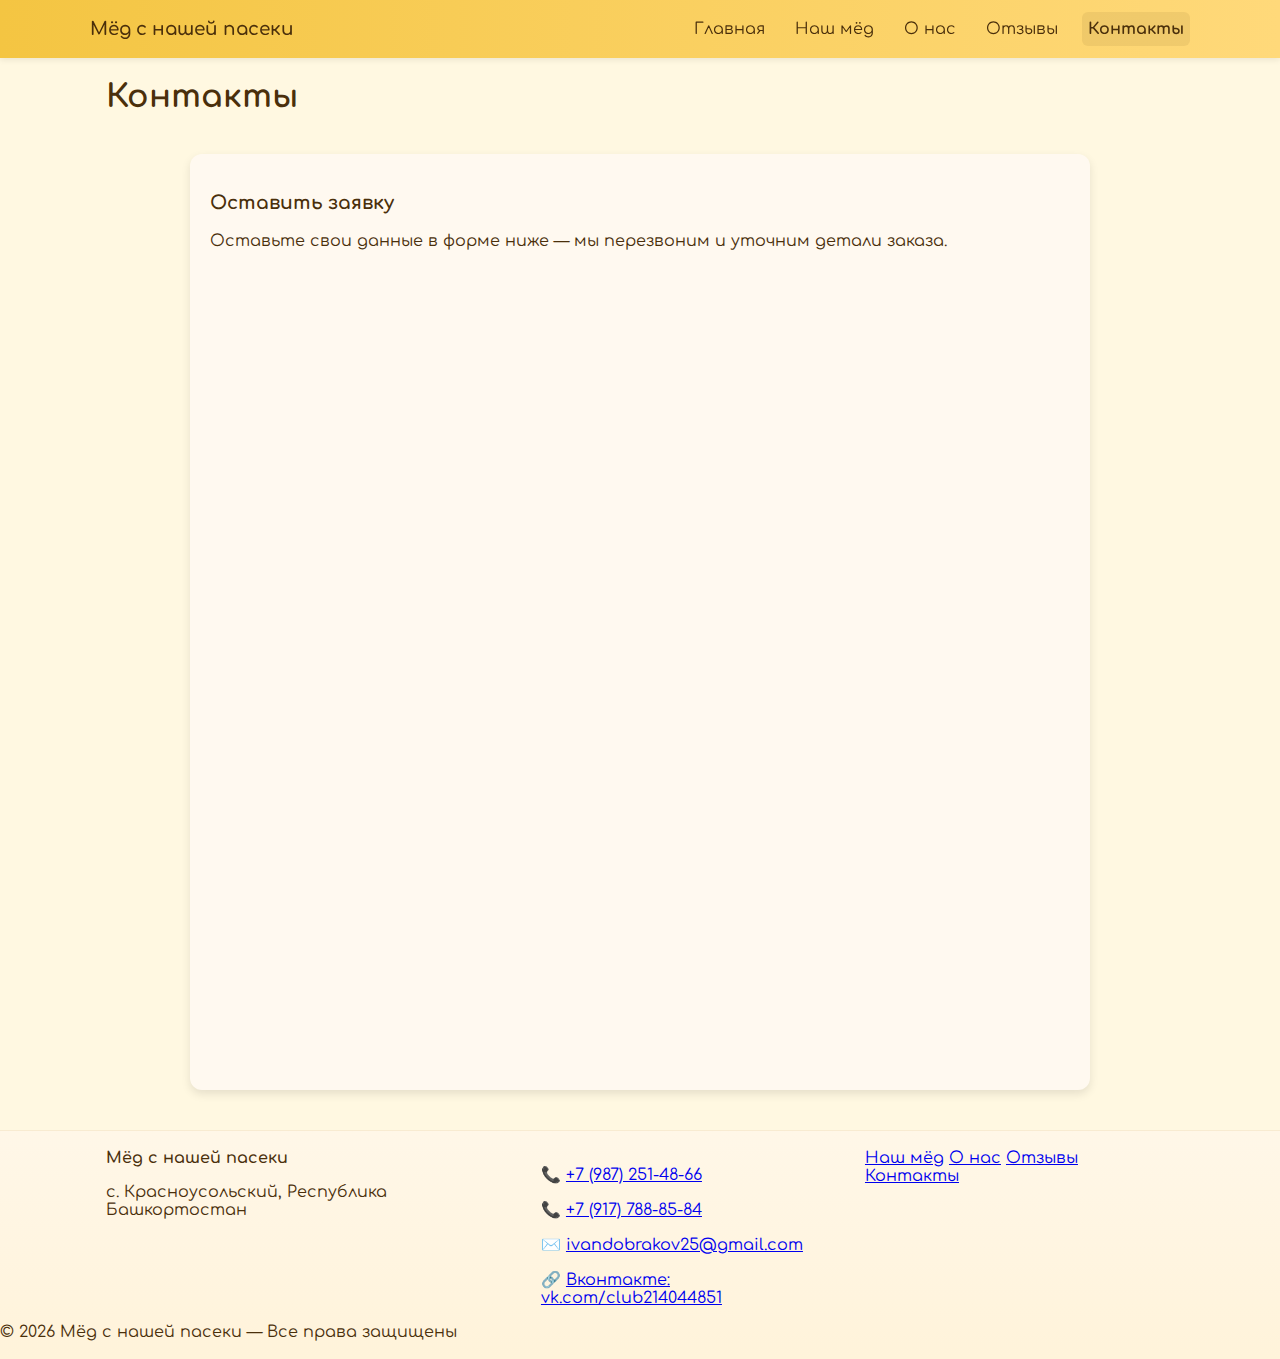
<file: contacts.html>
<!doctype html>
<html lang="ru">
<head>
    <meta charset="utf-8" />
    <meta name="viewport" content="width=device-width,initial-scale=1" />
    <title>Контакты — Мёд с нашей пасеки</title>
    <link href="https://fonts.googleapis.com/css2?family=Comfortaa:wght@300;400;600&display=swap" rel="stylesheet">
    <link rel="stylesheet" href="css/style.css">
    <style>
        /* Центрируем форму и делаем её шире */
        #order {
            max-width: 900px;
            margin: 40px auto;
            padding: 20px;
            box-sizing: border-box;
            background: #fff9f0;
            border-radius: 12px;
            box-shadow: 0 4px 10px rgba(0,0,0,0.1);
        }

            #order iframe {
                width: 100%;
                min-height: 800px;
                border: none;
            }

        /* Адаптивно для мобильных */
        @media (max-width: 600px) {
            #order {
                margin: 20px 10px;
                padding: 15px;
            }

                #order iframe {
                    min-height: 600px;
                }
        }
    </style>
</head>
<body>
    <header class="site-header">
        <div class="container header-inner">
            <a class="logo" href="index.html">Мёд с нашей пасеки</a>
            <nav class="main-nav" id="mainNav">
                <a href="index.html">Главная</a>
                <a href="products.html">Наш мёд</a>
                <a href="about.html">О нас</a>
                <a href="reviews.html">Отзывы</a>
                <a href="contacts.html" class="active">Контакты</a>
            </nav>
            <button class="nav-toggle" id="navToggle" aria-label="Открыть меню">☰</button>
        </div>
    </header>

    <main class="container contacts-page">
        <h1>Контакты</h1>

        <div id="order">
            <h3>Оставить заявку</h3>
            <p>Оставьте свои данные в форме ниже — мы перезвоним и уточним детали заказа.</p>
            <!-- Встроенная Google Форма -->
            <iframe src="https://docs.google.com/forms/d/e/1FAIpQLSe_6qKiv-RSx6k1u8Ks1WRaG6wUzlsBIpOIaFotKOJRBc7Eyw/viewform?embedded=true">Загрузка…</iframe>
        </div>
    </main>

    <footer class="site-footer">
        <div class="container footer-inner">
            <div class="footer-brand">
                <a class="logo" href="index.html">Мёд с нашей пасеки</a>
                <p>с. Красноусольский, Республика Башкортостан</p>
            </div>

            <div class="footer-contacts">
                <p>📞 <a href="tel:+79872514866">+7 (987) 251-48-66</a></p>
                <p>📞 <a href="tel:+79177888584">+7 (917) 788-85-84</a></p>
                <p>✉️ <a href="mailto:ivandobrakov25@gmail.com">ivandobrakov25@gmail.com</a></p>
                <p>🔗 <a href="https://vk.com/club214044851" target="_blank" rel="noopener noreferrer">Вконтакте: vk.com/club214044851</a></p>
            </div>

            <div class="footer-links">
                <a href="products.html">Наш мёд</a>
                <a href="about.html">О нас</a>
                <a href="reviews.html">Отзывы</a>
                <a href="contacts.html">Контакты</a>
            </div>
        </div>

        <div class="copyright">
            © <span id="year"></span> Мёд с нашей пасеки — Все права защищены
        </div>
    </footer>

    <script>
        document.getElementById("year").textContent = new Date().getFullYear();
    </script>


    <script>
        document.getElementById('navToggle').addEventListener('click', function () {
            document.getElementById('mainNav').classList.toggle('open');
        });
        document.getElementById('yearContacts').textContent = new Date().getFullYear();
    </script>
</body>
</html>
</file>
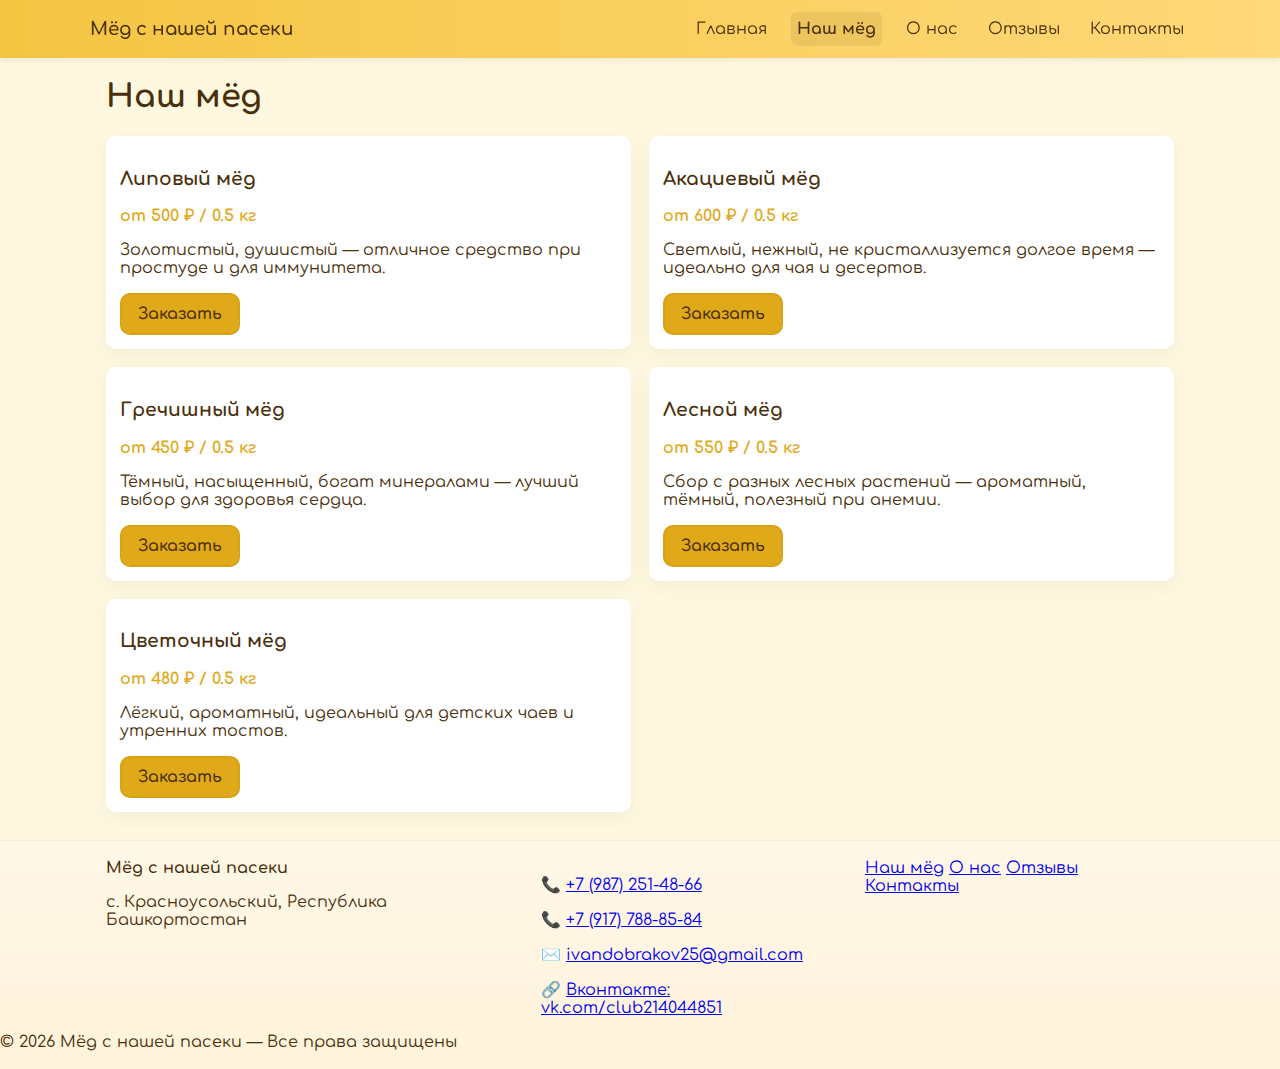
<file: products.html>
<!doctype html>
<html lang="ru">
<head>
    <meta charset="utf-8" />
    <meta name="viewport" content="width=device-width,initial-scale=1" />
    <title>Наш мёд — Мёд с нашей пасеки</title>
    <link href="https://fonts.googleapis.com/css2?family=Comfortaa:wght@300;400;600&display=swap" rel="stylesheet">
    <link rel="stylesheet" href="css/style.css">
</head>
<body>
    <header class="site-header">
        <div class="container header-inner">
            <a class="logo" href="index.html">Мёд с нашей пасеки</a>
            <nav class="main-nav" id="mainNav">
                <a href="index.html">Главная</a>
                <a href="products.html" class="active">Наш мёд</a>
                <a href="about.html">О нас</a>
                <a href="reviews.html">Отзывы</a>
                <a href="contacts.html">Контакты</a>
            </nav>
            <button class="nav-toggle" id="navToggle" aria-label="Открыть меню">☰</button>
        </div>
    </header>

    <main class="container products-page">
        <h1>Наш мёд</h1>
        <section class="products-grid">
            <article class="product-card">
                <!-- <img src="images/honey-linden.jpg" alt="Липовый мёд"> -->
                <h3>Липовый мёд</h3>
                <p class="price">от 500 ₽ / 0.5 кг</p>
                <p>Золотистый, душистый — отличное средство при простуде и для иммунитета.</p>
                <a class="btn" href="contacts.html#order">Заказать</a>
            </article>

            <article class="product-card">
                <!-- <img src="images/honey-acacia.jpg" alt="Акациевый мёд"> -->
                <h3>Акациевый мёд</h3>
                <p class="price">от 600 ₽ / 0.5 кг</p>
                <p>Светлый, нежный, не кристаллизуется долгое время — идеально для чая и десертов.</p>
                <a class="btn" href="contacts.html#order">Заказать</a>
            </article>

            <article class="product-card">
                <!-- <img src="images/honey-buckwheat.jpg" alt="Гречишный мёд"> -->
                <h3>Гречишный мёд</h3>
                <p class="price">от 450 ₽ / 0.5 кг</p>
                <p>Тёмный, насыщенный, богат минералами — лучший выбор для здоровья сердца.</p>
                <a class="btn" href="contacts.html#order">Заказать</a>
            </article>

            <article class="product-card">
                <!-- <img src="images/honey-forest.jpg" alt="Лесной мёд"> -->
                <h3>Лесной мёд</h3>
                <p class="price">от 550 ₽ / 0.5 кг</p>
                <p>Сбор с разных лесных растений — ароматный, тёмный, полезный при анемии.</p>
                <a class="btn" href="contacts.html#order">Заказать</a>
            </article>

            <article class="product-card">
                <!-- <img src="images/honey-flower.jpg" alt="Цветочный мёд"> -->
                <h3>Цветочный мёд</h3>
                <p class="price">от 480 ₽ / 0.5 кг</p>
                <p>Лёгкий, ароматный, идеальный для детских чаев и утренних тостов.</p>
                <a class="btn" href="contacts.html#order">Заказать</a>
            </article>
        </section>
    </main>

    <footer class="site-footer">
        <div class="container footer-inner">
            <div class="footer-brand">
                <a class="logo" href="index.html">Мёд с нашей пасеки</a>
                <p>с. Красноусольский, Республика Башкортостан</p>
            </div>

            <div class="footer-contacts">
                <p>📞 <a href="tel:+79872514866">+7 (987) 251-48-66</a></p>
                <p>📞 <a href="tel:+79177888584">+7 (917) 788-85-84</a></p>
                <p>✉️ <a href="mailto:ivandobrakov25@gmail.com">ivandobrakov25@gmail.com</a></p>
                <p>🔗 <a href="https://vk.com/club214044851" target="_blank" rel="noopener noreferrer">Вконтакте: vk.com/club214044851</a></p>
            </div>

            <div class="footer-links">
                <a href="products.html">Наш мёд</a>
                <a href="about.html">О нас</a>
                <a href="reviews.html">Отзывы</a>
                <a href="contacts.html">Контакты</a>
            </div>
        </div>

        <div class="copyright">
            © <span id="year"></span> Мёд с нашей пасеки — Все права защищены
        </div>
    </footer>

    <script>
        document.getElementById("year").textContent = new Date().getFullYear();
    </script>


    <script>
        document.getElementById('navToggle').addEventListener('click', function () {
            document.getElementById('mainNav').classList.toggle('open');
        });
        document.getElementById('yearProducts').textContent = new Date().getFullYear();
    </script>
</body>
</html>
</file>
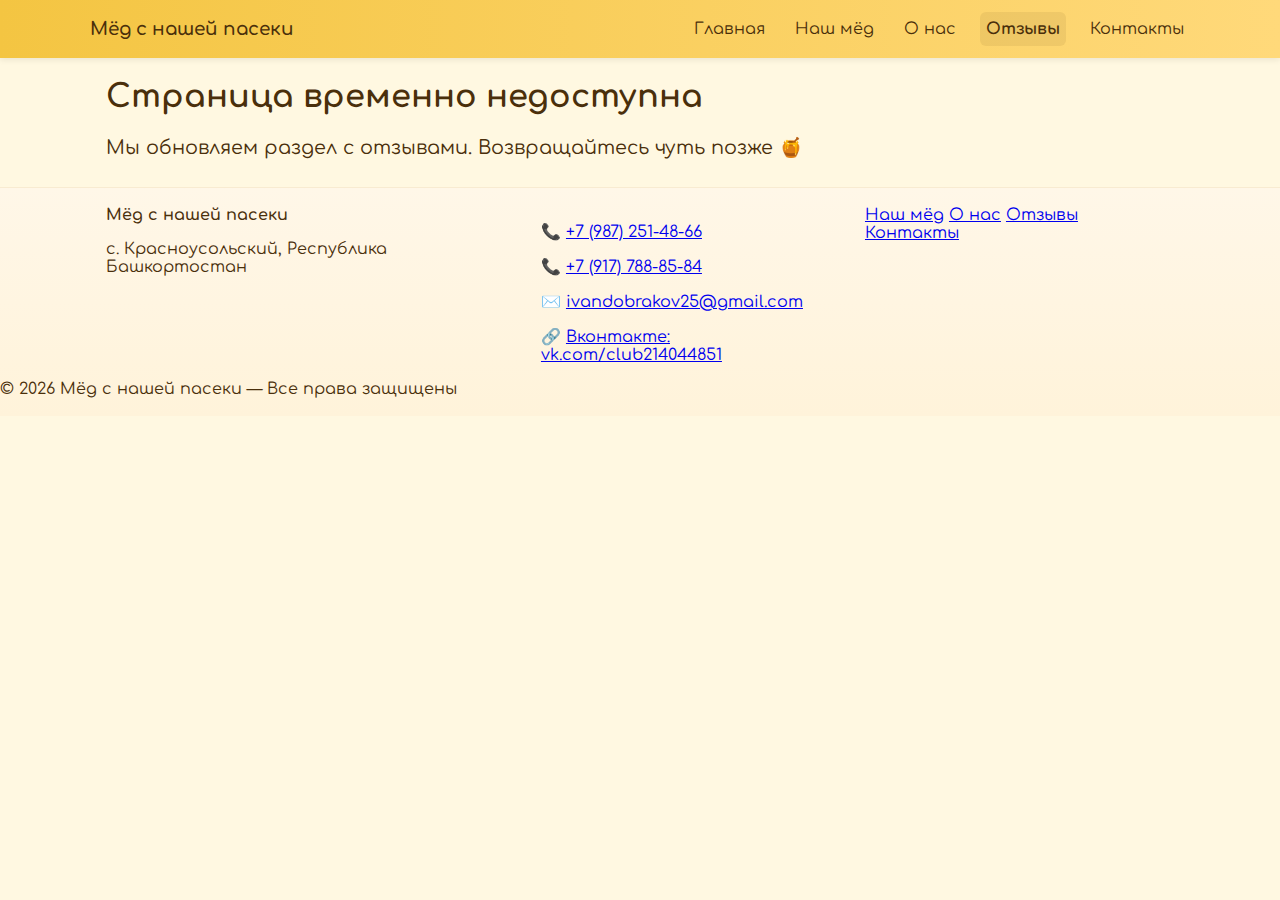
<file: reviews.html>
<!doctype html>
<html lang="ru">
<head>
    <meta charset="utf-8" />
    <meta name="viewport" content="width=device-width,initial-scale=1" />
    <title>Отзывы — Мёд с нашей пасеки</title>
    <link href="https://fonts.googleapis.com/css2?family=Comfortaa:wght@300;400;600&display=swap" rel="stylesheet">
    <link rel="stylesheet" href="css/style.css">
</head>
<body>
    <header class="site-header">
        <div class="container header-inner">
            <a class="logo" href="index.html">Мёд с нашей пасеки</a>
            <nav class="main-nav" id="mainNav">
                <a href="index.html">Главная</a>
                <a href="products.html">Наш мёд</a>
                <a href="about.html">О нас</a>
                <a href="reviews.html" class="active">Отзывы</a>
                <a href="contacts.html">Контакты</a>
            </nav>
            <button class="nav-toggle" id="navToggle" aria-label="Открыть меню">☰</button>
        </div>
    </header>

    <main class="container reviews-page">
        <h1>Страница временно недоступна</h1>
        <p style="font-size:1.2rem; margin-top:1rem;">
            Мы обновляем раздел с отзывами. Возвращайтесь чуть позже 🍯
        </p>
    </main>

    <!--
    <main class="container reviews-page">
        <h1>Отзывы наших покупателей</h1>

        <div class="reviews-list">
            <blockquote class="review">
                <p>“Пробовали много мёда, но ваш башкирский — самый ароматный! Берём только у вас.”</p>
                <cite>— Марина, Уфа</cite>
            </blockquote>

            <blockquote class="review">
                <p>“Доставка пришла быстро, мёд густой, ароматный, просто супер!”</p>
                <cite>— Игорь, Москва</cite>
            </blockquote>

            <blockquote class="review">
                <p>“Настоящий вкус детства. Теперь берём только у вас!”</p>
                <cite>— Ольга, Казань</cite>
            </blockquote>
        </div>

        <section class="add-review">
            <h2>Оставить отзыв</h2>
            <p>Можно написать отзыв — мы опубликуем после модерации.</p>
            <form id="reviewForm">
                <label>
                    Имя
                    <input type="text" name="name" required>
                </label>
                <label>
                    Город
                    <input type="text" name="city">
                </label>
                <label>
                    Отзыв
                    <textarea name="text" rows="4" required></textarea>
                </label>
                <button class="btn" type="submit">Отправить отзыв</button>
            </form>
        </section>
    </main>
        -->

    <footer class="site-footer">
        <div class="container footer-inner">
            <div class="footer-brand">
                <a class="logo" href="index.html">Мёд с нашей пасеки</a>
                <p>с. Красноусольский, Республика Башкортостан</p>
            </div>

            <div class="footer-contacts">
                <p>📞 <a href="tel:+79872514866">+7 (987) 251-48-66</a></p>
                <p>📞 <a href="tel:+79177888584">+7 (917) 788-85-84</a></p>
                <p>✉️ <a href="mailto:ivandobrakov25@gmail.com">ivandobrakov25@gmail.com</a></p>
                <p>🔗 <a href="https://vk.com/club214044851" target="_blank" rel="noopener noreferrer">Вконтакте: vk.com/club214044851</a></p>
            </div>

            <div class="footer-links">
                <a href="products.html">Наш мёд</a>
                <a href="about.html">О нас</a>
                <a href="reviews.html">Отзывы</a>
                <a href="contacts.html">Контакты</a>
            </div>
        </div>

        <div class="copyright">
            © <span id="year"></span> Мёд с нашей пасеки — Все права защищены
        </div>
    </footer>

    <script>
        document.getElementById("year").textContent = new Date().getFullYear();
    </script>


    <script>
        document.getElementById('navToggle').addEventListener('click', function () {
            document.getElementById('mainNav').classList.toggle('open');
        });
        document.getElementById('yearReviews').textContent = new Date().getFullYear();

        // Обработка формы отзыва — клиентская
        document.getElementById('reviewForm').addEventListener('submit', function (e) {
            e.preventDefault();
            alert('Спасибо! Ваш отзыв отправлен на модерацию.');
            this.reset();
        });
    </script>
</body>
</html>
</file>
<file: css/style.css>
/* ����� ����� */
:root {
    --honey: #f4c542;
    --honey-dark: #e0a91a;
    --warm: #fff8e1;
    --text: #4a2f0b;
    --muted: #7a5a32;
    --max-width: 1100px;
    font-family: 'Comfortaa', sans-serif;
    box-sizing: border-box;
}

* {
    box-sizing: inherit
}

html, body {
    margin: 0;
    padding: 0;
    background: var(--warm);
    color: var(--text);
    -webkit-font-smoothing: antialiased
}

.container {
    max-width: var(--max-width);
    margin: 0 auto;
    padding: 0 16px
}

/* ����� */
.site-header {
    background: linear-gradient(90deg,var(--honey) 0%, #ffd97a 100%);
    box-shadow: 0 2px 6px rgba(0,0,0,0.08);
    position: sticky;
    top: 0;
    z-index: 50;
}

.header-inner {
    display: flex;
    align-items: center;
    justify-content: space-between;
    padding: 12px 0
}

.logo {
    font-weight: 600;
    color: var(--text);
    text-decoration: none;
    font-size: 1.15rem
}

.main-nav {
    display: flex;
    gap: 18px;
    align-items: center
}

    .main-nav a {
        color: var(--text);
        text-decoration: none;
        padding: 8px 6px;
        border-radius: 6px
    }

        .main-nav a:hover, .main-nav a.active {
            background: rgba(74,47,11,0.08)
        }

.nav-toggle {
    display: none;
    background: transparent;
    border: 0;
    font-size: 1.3rem;
    cursor: pointer
}

/* Hero */
.hero {
    padding: 28px 0;
    background: linear-gradient(180deg, rgba(255,250,230,0.8), rgba(255,248,236,0.9))
}

.hero-inner {
    display: flex;
    gap: 24px;
    align-items: center
}

.hero-text {
    flex: 1
}

    .hero-text h1 {
        font-size: 2rem;
        margin: 0 0 12px
    }

.lead {
    margin: 0 0 16px;
    color: var(--muted)
}

.hero-cta .btn {
    margin-right: 10px
}

.hero-photo {
    width: 340px
}

    .hero-photo img {
        width: 100%;
        height: auto;
        border-radius: 12px;
        box-shadow: 0 6px 18px rgba(74,47,11,0.14)
    }

/* ������ */
.btn {
    display: inline-block;
    background: var(--honey-dark);
    color: var(--text);
    padding: 10px 16px;
    border-radius: 10px;
    text-decoration: none;
    font-weight: 600;
    border: 2px solid rgba(0,0,0,0.04);
    cursor: pointer
}

    .btn:hover {
        transform: translateY(-2px)
    }

.btn-outline {
    background: transparent;
    border: 2px solid var(--honey-dark)
}

/* ���� */
.features {
    display: flex;
    gap: 18px;
    padding: 30px 0
}

.feature {
    flex: 1;
    text-align: center;
    background: rgba(255,255,255,0.6);
    padding: 16px;
    border-radius: 10px
}

    .feature img {
        width: 64px;
        height: 64px;
        object-fit: cover;
        margin-bottom: 8px;
        border-radius: 8px
    }

/* About teaser */
.about-teaser {
    padding: 18px 0
}

.about-inner {
    display: flex;
    gap: 20px;
    align-items: center
}

    .about-inner img {
        width: 260px;
        border-radius: 10px;
        box-shadow: 0 6px 16px rgba(0,0,0,0.08)
    }

/* Products */
.products-intro {
    padding: 18px 0
}

.products-grid {
    display: grid;
    grid-template-columns: repeat(2,1fr);
    gap: 18px
}

.product-card {
    background: #fff;
    padding: 14px;
    border-radius: 10px;
    box-shadow: 0 6px 18px rgba(74,47,11,0.06)
}

    .product-card img {
        width: 100%;
        height: 180px;
        object-fit: cover;
        border-radius: 8px
    }

.price {
    font-weight: 700;
    color: var(--honey-dark);
    margin: 6px 0
}

/* How-delivery */
.how-delivery {
    margin: 18px 0;
    padding: 12px;
    background: rgba(255,255,255,0.6);
    border-radius: 8px
}

/* About page */
.about-page {
    padding: 18px 0
}

.about-grid {
    display: grid;
    grid-template-columns: 1fr 360px;
    gap: 18px
}

.about-photos img {
    width: 100%;
    border-radius: 10px;
    margin-bottom: 12px
}

/* Reviews */
.reviews-list {
    display: grid;
    gap: 12px
}

.review {
    background: #fff;
    padding: 14px;
    border-radius: 10px;
    box-shadow: 0 6px 14px rgba(74,47,11,0.06)
}

/* Contacts */
.contacts-grid {
    display: grid;
    grid-template-columns: repeat(3,1fr);
    gap: 18px
}

.contact-card {
    background: #fff;
    padding: 14px;
    border-radius: 10px
}

/* Footer */
.site-footer {
    margin-top: 28px;
    background: linear-gradient(180deg,#fff7e8,#fff3da);
    padding: 18px 0;
    border-top: 1px solid rgba(74,47,11,0.04)
}

.footer-inner {
    display: flex;
    justify-content: space-between;
    gap: 12px;
    align-items: flex-start
}

.footer-brand .logo {
    font-size: 1rem
}

/* Modal */
.modal {
    position: fixed;
    inset: 0;
    display: none;
    align-items: center;
    justify-content: center;
    background: rgba(0,0,0,0.4);
    padding: 16px
}

    .modal.open {
        display: flex
    }

.modal-content {
    background: #fff;
    padding: 18px;
    border-radius: 12px;
    max-width: 520px;
    width: 100%;
    position: relative
}

.modal-close {
    position: absolute;
    right: 12px;
    top: 10px;
    border: 0;
    background: transparent;
    font-size: 1.1rem;
    cursor: pointer
}

.modal form label {
    display: block;
    margin-bottom: 10px;
    font-size: 0.95rem
}

.modal input, .modal textarea {
    width: 100%;
    padding: 8px;
    border-radius: 8px;
    border: 1px solid #e6d6a3
}

/* ����� */
form label {
    display: block;
    margin-bottom: 8px
}

input, textarea {
    width: 100%;
    padding: 8px;
    border-radius: 8px;
    border: 1px solid rgba(74,47,11,0.12)
}

/* ��������� ��������� */
@media (max-width:900px) {
    .hero-inner {
        flex-direction: column-reverse;
        align-items: flex-start
    }

    .hero-photo {
        width: 100%
    }

    .about-inner {
        flex-direction: column
    }

    .products-grid {
        grid-template-columns: 1fr
    }

    .about-grid {
        grid-template-columns: 1fr
    }

    .contacts-grid {
        grid-template-columns: 1fr
    }

    .features {
        flex-direction: column
    }
}

@media (max-width:720px) {
    .nav-toggle {
        display: block
    }

    .main-nav {
        position: fixed;
        right: 0;
        top: 64px;
        background: linear-gradient(180deg,var(--honey),#ffdca0);
        padding: 12px;
        border-radius: 8px;
        flex-direction: column;
        display: none
    }

        .main-nav.open {
            display: flex
        }

    .header-inner {
        gap: 12px
    }

    .footer-inner {
        flex-direction: column;
        gap: 8px
    }

    .container {
        padding: 0 12px
    }
}

/* ������ ������ */
.active {
    font-weight: 700
}

.note, .modal-note {
    font-size: 0.9rem;
    color: var(--muted)
}
</file>
